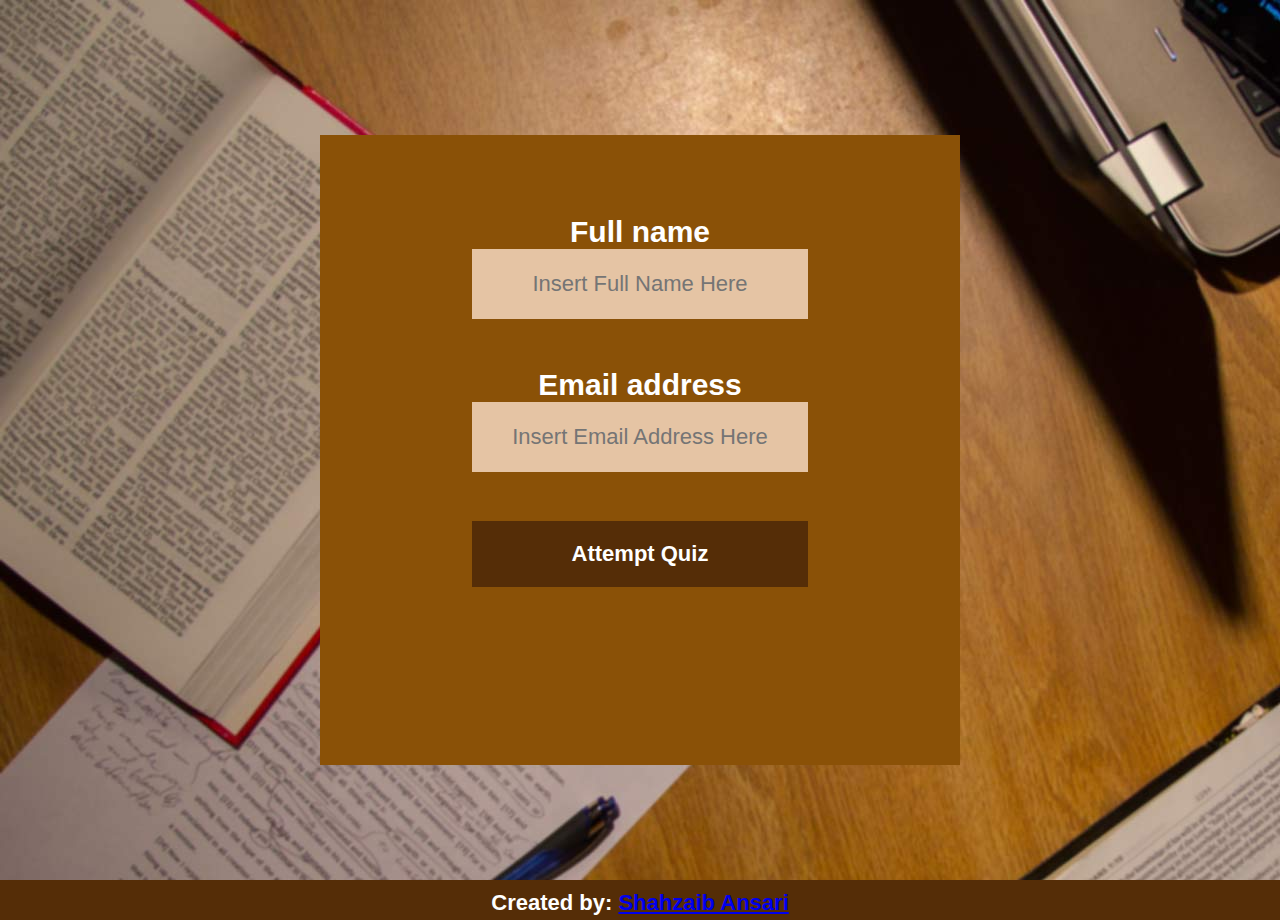
<file: index.html>
<!DOCTYPE html>
<html lang="en">
<head>
    <meta charset="UTF-8">
    <meta http-equiv="X-UA-Compatible" content="IE=edge">
    <meta name="viewport" content="width=device-width, initial-scale=1.0">
    <title>Document</title>
    <script src="https://cdn.jsdelivr.net/npm/bootstrap@5.0.1/dist/js/bootstrap.bundle.min.js" integrity="sha384-gtEjrD/SeCtmISkJkNUaaKMoLD0//ElJ19smozuHV6z3Iehds+3Ulb9Bn9Plx0x4" crossorigin="anonymous"></script>
    <link rel="stylesheet" href="style.css">
</head>
<body>
    <div class="wrapper">
        <div class="welcome_text">
            <form class="welcome_form" name="welcome_form" onsubmit="submitForm(event)">
                <center>
                    <div class="mb-3">
                        <label for="exampleFormControlInput1" class="form-label">Full name</label>
                        <input type="text" class="form-control" name="name" id="exampleFormControlInput1" placeholder="Insert Full Name Here">
                    </div>
                    <br>
                    <div class="mb-3">
                        <label for="exampleFormControlInput1" class="form-label">Email address</label>
                        <input type="email" class="form-control" id="exampleFormControlInput1" placeholder="Insert Email Address Here">
                    </div>
                    <br>
                    <button>Attempt Quiz </button>
                </center>
            </form>
        </div>
    </div>
    <footer id="footer">
        <center>
            <p><b>Created by: <a href="mailto:ansarishahzaib567@gmail.com">Shahzaib Ansari</a></b></p>
        </center>
    </footer>

    <script src="details.js"></script>
</body>
</html>
</file>
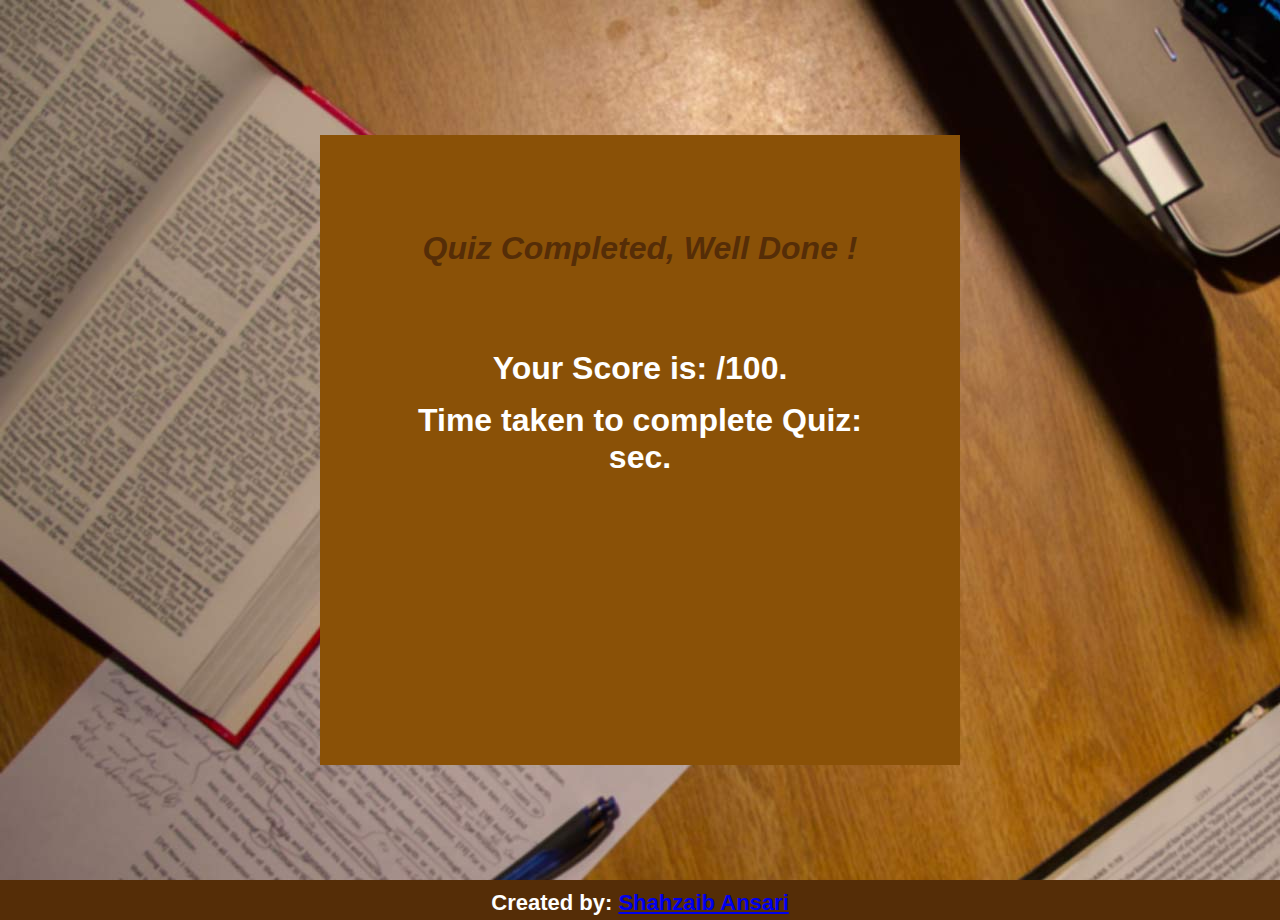
<file: end.html>
<!DOCTYPE html>
<html lang="en">
<head>
    <meta charset="UTF-8">
    <meta http-equiv="X-UA-Compatible" content="IE=edge">
    <meta name="viewport" content="width=device-width, initial-scale=1.0">
    <title>Document</title>
    <link rel="stylesheet" href="style.css">
</head>
<body>
    <div class="wrapper">
        <div class="welcome_text">
            <div>
                <h3 class="message">Quiz Completed, Well Done ! <span class="message"></span></h3>
                <br><br>
                <p class="userscore">Your Score is: <span class="score"></span>/100.</p>
                <p class="usertime"> Time taken to complete Quiz: <span class="timetaken"></span> sec.</p>
            </div>
        </div>
    </div>
    <footer id="footer">
        <center>
          <p><b>Created by: <a href="mailto:ansarishahzaib567@gmail.com">Shahzaib Ansari</a><br></b></p>
        </center>
    </footer>
    <script src="finalscore.js"></script>
</body>
</html>
</file>
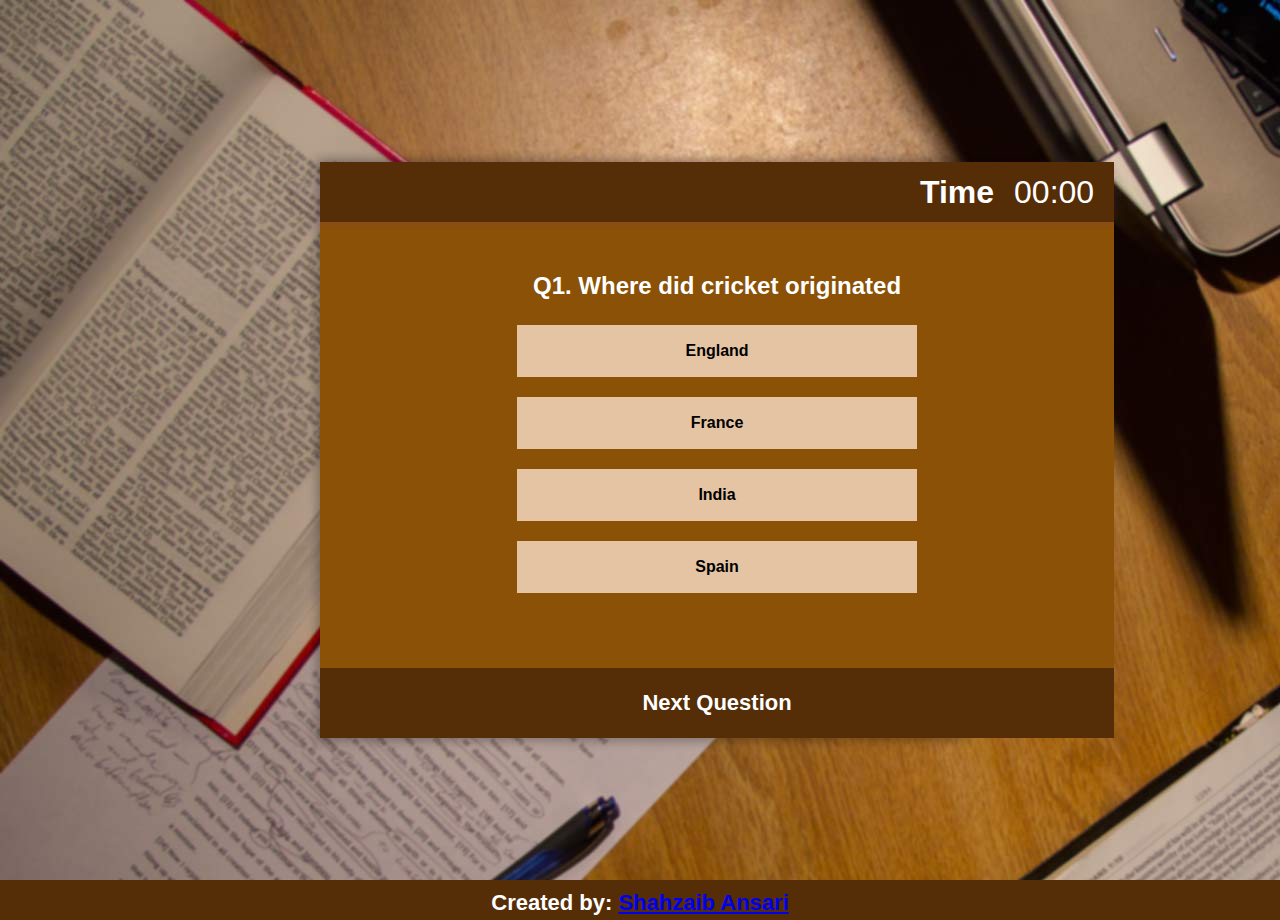
<file: quiz.html>
<!DOCTYPE html>
<html lang="en">
<head>
    <meta charset="UTF-8">
    <meta http-equiv="X-UA-Compatible" content="IE=edge">
    <meta name="viewport" content="width=device-width, initial-scale=1.0">
    <title>Document</title>
    <link rel="stylesheet" href="style.css" />
</head>
<body>
  <div class="wrapper">
    <div class="quiz">
      <div class="quiz_header">
        <div class="quiz_user">
          <h4>Time <span class="name"></span></h4>
        </div>
        <div class="quiz_timer">
          <span class="time">00:00</span>
        </div>
      </div>
      <div class="quiz_body">
        <center>
          <div id="questions">
        </center>
      </div>
      <button class="btn-next" onclick="next()">Next Question</button>
    </div>
  </div>
  <footer id="footer">
    <center>
      <p><b>Created by: <a href="mailto:ansarishahzaib567@gmail.com">Shahzaib Ansari</a><br></b></p>
    </center>
  </footer>
  <script src="quiz.js"></script>
  <script src="finalscore.js"></script>
  <script src="timer.js"></script>
</body>
</html>
</file>
<file: style.css>
* {
  padding: 0;
  margin: 0;
  box-sizing: border-box;
}

body {
  font-family: 'Trebuchet MS', 'Lucida Sans Unicode', 'Lucida Grande', 'Lucida Sans', Arial, sans-serif;
  background-image: url('images/bg.jpg'); 
  background-repeat: no-repeat;
}

.wrapper {
  display: flex;
  justify-content: center;
  align-items: center;
  width: 100vw;
  height: 100vh;
}

.welcome_text {
  width: 50%;
  height: 70%;
  padding: 80px;
  color: white;
  font-weight: bolder;
  font-style:normal;
  font-stretch: semi-expanded;
  font-size: 30px;
  background-color: rgba(138,81,7,255);
  border-radius: 0px;
  text-align: left;
}

.welcome_form input {
  background-color: rgb(229,196,164);
  color: black;
  padding: 8px;
  font-size: 22px;
  text-align: center;
  border: none;
  margin-bottom: 15px;
  height: 70px;
  display: block;
  width: 70%;
}

.welcome_form input:focus {
  background-color: #765045;
  color: white;
}

.welcome_form button {
  padding: 20px 0;
  border: none;
  border-radius: 0px;
  background-color: #552d07;
  color:white;;
  color: white;
  font-size: 22px;
  font-weight: bold;
  transition: 0.6s all;
  display: block;
  width: 70%;
}

.welcome_form button:hover {
  box-shadow: 0px 0px 10px 1px rgba(0, 0, 0, 0.2);
  transform: translateY(-3px);
  background-color: #765045;
  font-weight: bolder;
  font-size:x-large;
}

.quiz {
  display: grid;
  grid-template-rows: 60px auto;
  width: 50%;
  box-shadow: 0px 0px 10px 3px rgba(0, 0, 0, 0.3);
  border-radius: 0px;
}

.quiz_header {
  display: flex;
  justify-content: space-between;
  border-top-left-radius: 0px;
  border-top-right-radius: 0px;
  background-color:#552d07;
  box-shadow: 0px 2px 5px 1px rgba(153, 39, 206, 0.1);
  z-index: 1;
  font-size: xx-large;
  color: white;
}
.quiz_body {
  padding: 50px 50px;
}
.quiz_user {
  display: flex;
  align-items: center;
  height: 100%;
  padding-left: 600px;
}

.quiz_timer {
  display: flex;
  align-items: center;
  justify-content: center;
  height: 100%;
  width: 120px;
  background-color: #552d07;
  color: white;
}
.quiz_body {
  background-color: rgba(138,81,7,255);
  color: white;
  font-weight: bolder;
}

.option_group {
  list-style-type: none;
  margin: 25px 0;
}

.option {
  display: block;
  width: 400px;
  background-color: rgb(229,196,164);
  color:black;
  font-weight: bold;
  margin-bottom: 20px;
  padding: 16px 22px;
  border-radius: 0px;
  border: 1px solid transparent;
  transition: 0.2s cubic-bezier(1, 0, 0, 1);
}

.option:hover {
  background-color: #765045;
  border: 1px solid ;
  color: white;
  font-size: larger;
  font-weight: bolder;
}

.option.active {
  background-color: #552d07;
  color: white;
  font-size: larger;
}

.btn-next {
  padding: 22px 0;
  border: none;
  border-radius: 0px;
  background-color: #552d07;
  color: white;
  font-size: 22px;
  transition: 0.4s all;
  font-weight: bold;
}

.btn-next:hover {
  box-shadow: 0px 0px 10px 1px rgba(0, 0, 0, 0.2);
  transform: translateY(-3px);
  background-color:#765045;
  color:white;
  font-weight: bolder;
  font-size: x-large;
}

.message{
  font-style: italic !important;
  color:#552d07 !important ;
}
.message,
.userscore,
.usertime {
  color: white;
  font-size: xx-large;
  text-align: center;
  margin-top: 15px;
}
#footer{
  background-color: #552d07;
  width: 100%;
  height: 40px;
  margin-top: -20px;
  color: white;
  font-weight: bold;
  font-size: 22px;
  padding: 10px;
}
</file>
